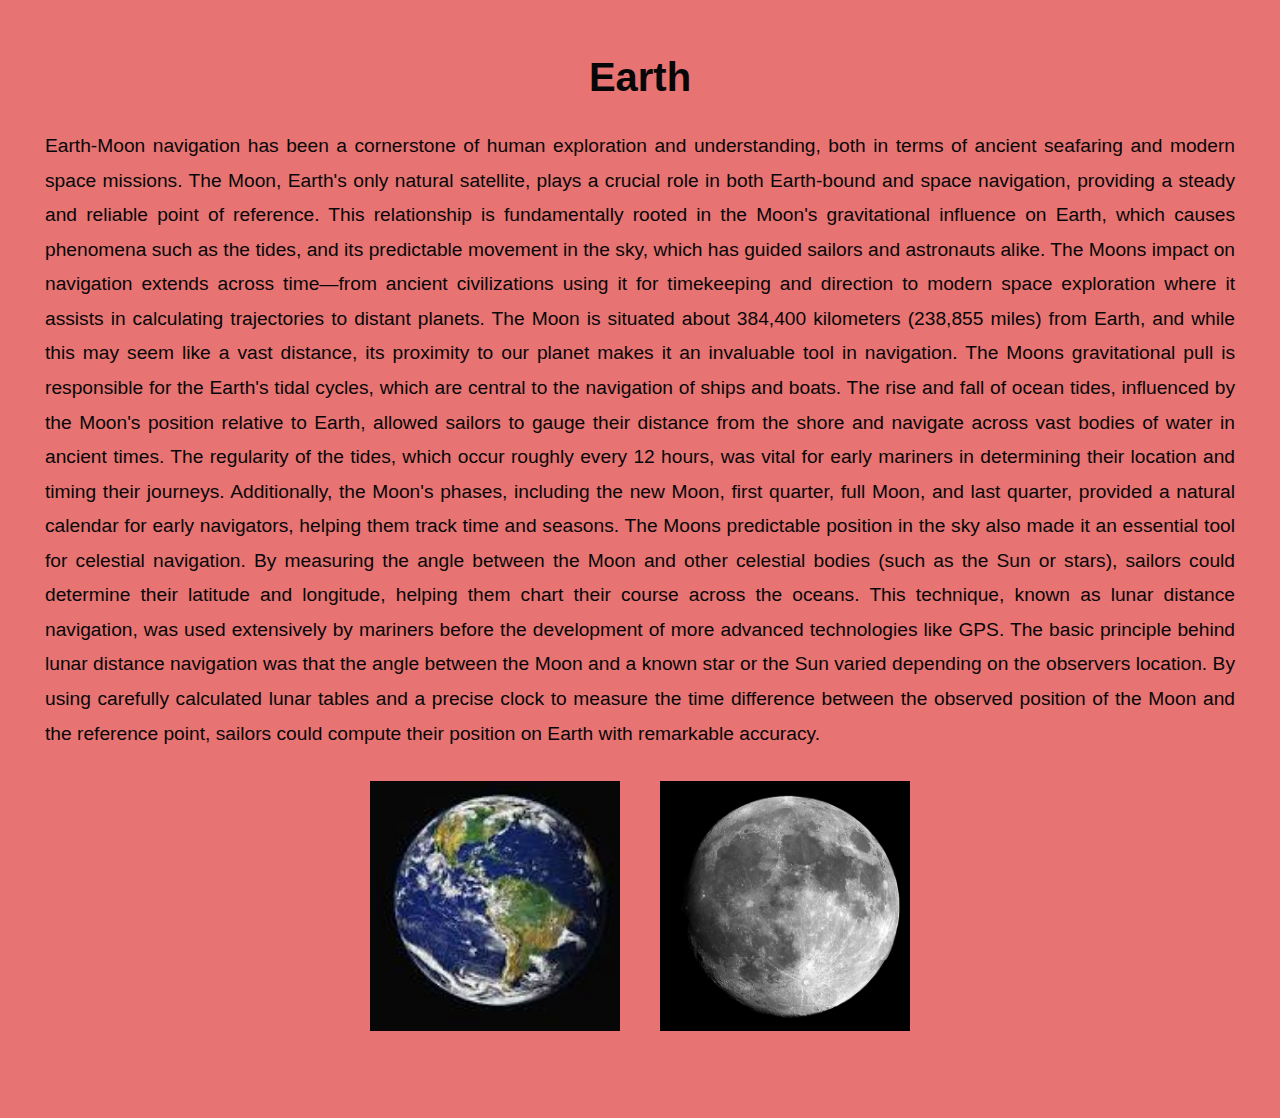
<file: index.html>
<!-- *prompt entered into chat gpt "write me a detiled celestial body on earth navigation. include scientific information." -->
<!DOCTYPE html>
<html lang="en">
  <head>
    <meta charset="UTF-8">
    <meta name="viewport" content="width=device-width, initial-scale=1.0">
    <meta http-equiv="X-UA-Compatible" content="ie=edge">
    <title>Homepage</title>
    <link rel="stylesheet" href="screen.css">
  </head>
  <body>
    <h1>Earth</h1>
    <p>Earth-Moon navigation has been a cornerstone of human exploration and understanding, both in terms of ancient seafaring and modern space missions. The Moon, Earth's only natural satellite, plays a crucial role in both Earth-bound and space navigation, providing a steady and reliable point of reference. This relationship is fundamentally rooted in the Moon's gravitational influence on Earth, which causes phenomena such as the tides, and its predictable movement in the sky, which has guided sailors and astronauts alike. The Moons impact on navigation extends across time—from ancient civilizations using it for timekeeping and direction to modern space exploration where it assists in calculating trajectories to distant planets.

      The Moon is situated about 384,400 kilometers (238,855 miles) from Earth, and while this may seem like a vast distance, its proximity to our planet makes it an invaluable tool in navigation. The Moons gravitational pull is responsible for the Earth's tidal cycles, which are central to the navigation of ships and boats. The rise and fall of ocean tides, influenced by the Moon's position relative to Earth, allowed sailors to gauge their distance from the shore and navigate across vast bodies of water in ancient times. The regularity of the tides, which occur roughly every 12 hours, was vital for early mariners in determining their location and timing their journeys. Additionally, the Moon's phases, including the new Moon, first quarter, full Moon, and last quarter, provided a natural calendar for early navigators, helping them track time and seasons.
      
      The Moons predictable position in the sky also made it an essential tool for celestial navigation. By measuring the angle between the Moon and other celestial bodies (such as the Sun or stars), sailors could determine their latitude and longitude, helping them chart their course across the oceans. This technique, known as lunar distance navigation, was used extensively by mariners before the development of more advanced technologies like GPS. The basic principle behind lunar distance navigation was that the angle between the Moon and a known star or the Sun varied depending on the observers location. By using carefully calculated lunar tables and a precise clock to measure the time difference between the observed position of the Moon and the reference point, sailors could compute their position on Earth with remarkable accuracy.</p>
    
    <p>
      <a href="index.html">
        <img src="imgs/earth.jpeg" alt="Earth" class="nav-button" id="earth-nav">
      </a>
      <a href="about.html">
        <img src="imgs/moon.jpeg" alt="Moon" class="nav-button" id="moon-nav">
      </a>
    </p>

    <script src="index.js"></script>
  </body>
</html>
</file>
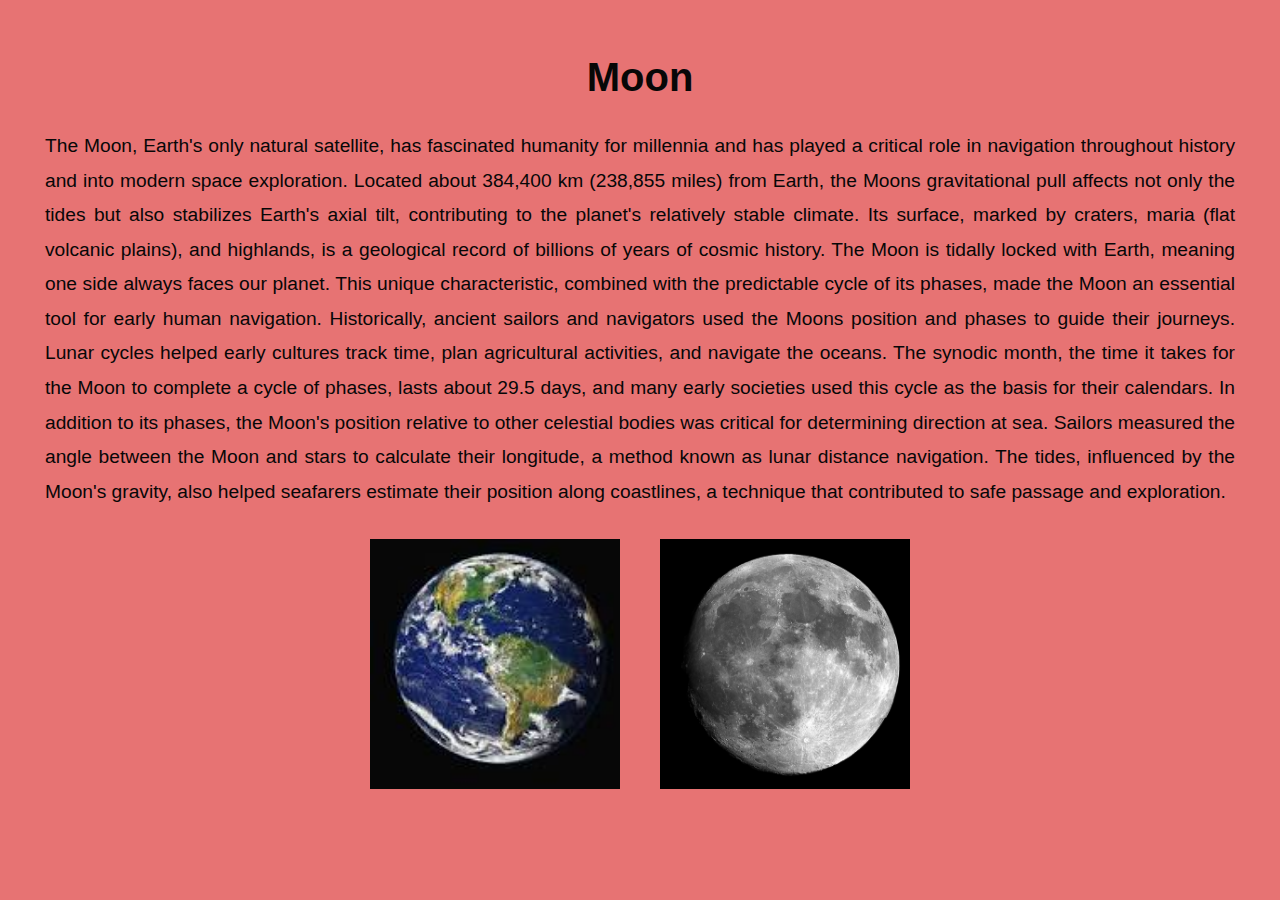
<file: about.html>
<!-- *prompt entered into chat gpt "write me a detiled celestial body on Moon navigation. include scientific information." -->
<!DOCTYPE html>
<html lang="en">
  <head>
    <meta charset="UTF-8">
    <meta name="viewport" content="width=device-width, initial-scale=1.0">
    <meta http-equiv="X-UA-Compatible" content="ie=edge">
    <title>About Page</title>
    <link rel="stylesheet" href="screen.css">
  </head>
  <body>
    <h1>Moon</h1>
    <p>The Moon, Earth's only natural satellite, has fascinated humanity for millennia and has played a critical role in navigation throughout history and into modern space exploration. Located about 384,400 km (238,855 miles) from Earth, the Moons gravitational pull affects not only the tides but also stabilizes Earth's axial tilt, contributing to the planet's relatively stable climate. Its surface, marked by craters, maria (flat volcanic plains), and highlands, is a geological record of billions of years of cosmic history. The Moon is tidally locked with Earth, meaning one side always faces our planet. This unique characteristic, combined with the predictable cycle of its phases, made the Moon an essential tool for early human navigation.

      Historically, ancient sailors and navigators used the Moons position and phases to guide their journeys. Lunar cycles helped early cultures track time, plan agricultural activities, and navigate the oceans. The synodic month, the time it takes for the Moon to complete a cycle of phases, lasts about 29.5 days, and many early societies used this cycle as the basis for their calendars. In addition to its phases, the Moon's position relative to other celestial bodies was critical for determining direction at sea. Sailors measured the angle between the Moon and stars to calculate their longitude, a method known as lunar distance navigation. The tides, influenced by the Moon's gravity, also helped seafarers estimate their position along coastlines, a technique that contributed to safe passage and exploration.</p>
    
    <p>
    
      <a href="index.html">
        <img src="imgs/earth.jpeg" alt="Earth" class="nav-button" id="earth-nav">
      </a>
      <a href="about.html">
        <img src="imgs/moon.jpeg" alt="Moon" class="nav-button" id="moon-nav">
      </a>
    </p>

    <script src="index.js"></script>
  </body>
</html>
</file>
<file: screen.css>
* {
    margin: 0;
    padding: 0;
    box-sizing: border-box;
}

body {
    font-family: Arial, sans-serif;
    background-color: #e77373;
    color: #070707;
    line-height: 1.6;
    padding: 45px;
}

h1 {
    font-size: 2.5em;
    color: #070707;
    text-align: center;
    margin-bottom: 20px;
}

p {
    font-size: 1.2em;
    color: #070707;
    text-align: justify;
    margin-bottom: 20px;
    line-height: 1.8;
}

img {
    width: 250px;
    height: 250px;
    object-fit: cover;
    margin: 10px;
}


img:hover {
    transform: scale(1.1); 
}


p {
    display: flex;
    justify-content: center;
    gap: 20px;
    align-items: center;
}

nav {
    display: none; 
}

.nav-button {
    width: 250px;
    height: 250px;
    object-fit: cover;
}
</file>
